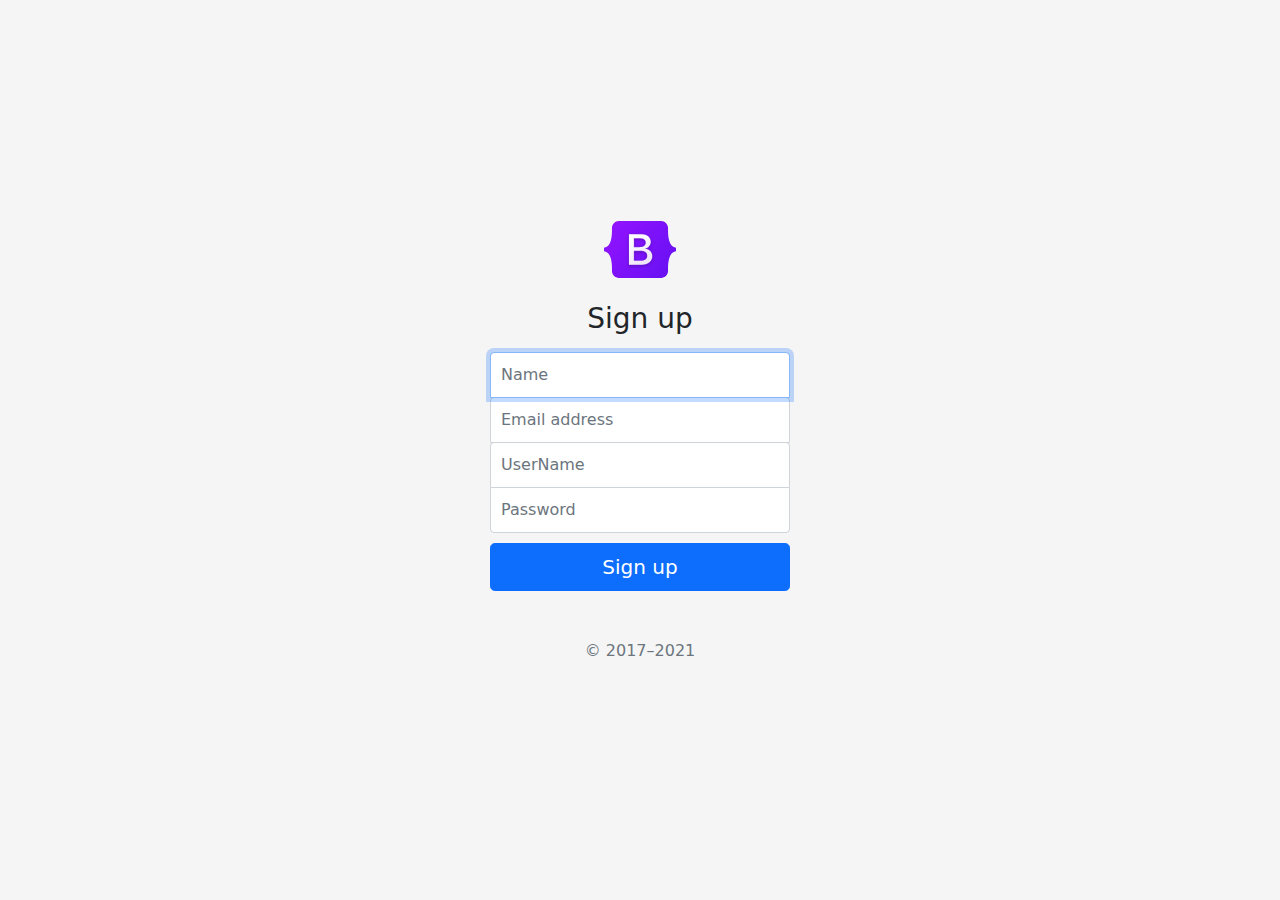
<file: 2HandPost/login.html>
<!doctype html>
<html lang="en">

<head>
    <meta charset="utf-8">
    <meta name="viewport" content="width=device-width, initial-scale=1">
    <meta name="description" content="">
    <meta name="author" content="Mark Otto, Jacob Thornton, and Bootstrap contributors">
    <meta name="generator" content="Hugo 0.80.0">
    <title>Signin Template · Bootstrap v5.0</title>

    <link rel="canonical" href="https://getbootstrap.com/docs/5.0/examples/sign-in/">



    <!-- Bootstrap core CSS -->
    <link href="../2HandPost/bootstrap/dist/css/bootstrap.min.css" rel="stylesheet">

    <style>
        .bd-placeholder-img {
            font-size: 1.125rem;
            text-anchor: middle;
            -webkit-user-select: none;
            -moz-user-select: none;
            user-select: none;
        }

        @media (min-width: 768px) {
            .bd-placeholder-img-lg {
                font-size: 3.5rem;
            }
        }

        html,
        body {
            height: 100%;
        }

        body {
            display: flex;
            align-items: center;
            padding-top: 40px;
            padding-bottom: 40px;
            background-color: #f5f5f5;
        }

        .form-signin {
            width: 100%;
            max-width: 330px;
            padding: 15px;
            margin: auto;
        }

        .form-signin .checkbox {
            font-weight: 400;
        }

        .form-signin .form-control {
            position: relative;
            box-sizing: border-box;
            height: auto;
            padding: 10px;
            font-size: 16px;
        }

        .form-signin .form-control:focus {
            z-index: 2;
        }

        .form-signin input:not([type='password']) {
            margin-bottom: -1px;
            border-bottom-right-radius: 0;
            border-bottom-left-radius: 0;
        }

        .form-signin input[type="password"] {
            margin-bottom: 10px;
            border-top-left-radius: 0;
            border-top-right-radius: 0;
        }
    </style>


    <!-- Custom styles for this template -->
</head>

<body class="text-center">

    <main class="form-signin">
        <form>
            <img class="mb-4" src="../2HandPost/bootstrap/brand/bootstrap-logo.svg" alt="" width="72" height="57">
            <h1 class="h3 mb-3 fw-normal">Sign up</h1>
            <label for="inputName" class="visually-hidden">Fullname</label>
            <input type="name" id="inputName" class="form-control" placeholder="Name" required autofocus>
            <label for="inputEmail" class="visually-hidden">Email address</label>
            <input type="email" id="inputEmail" class="form-control" placeholder="Email address" required autofocus>
            <label for="inputUserName" class="visually-hidden">UserName</label>
            <input type="username" id="inputUserName" class="form-control" placeholder="UserName" required autofocus>
            <label for="inputPassword" class="visually-hidden">Password</label>
            <input type="password" id="inputPassword" class="form-control" placeholder="Password" required>
            
            <button class="w-100 btn btn-lg btn-primary" type="submit">Sign up</button>
            <p class="mt-5 mb-3 text-muted">&copy; 2017–2021</p>
        </form>
    </main>



</body>

</html>
</file>
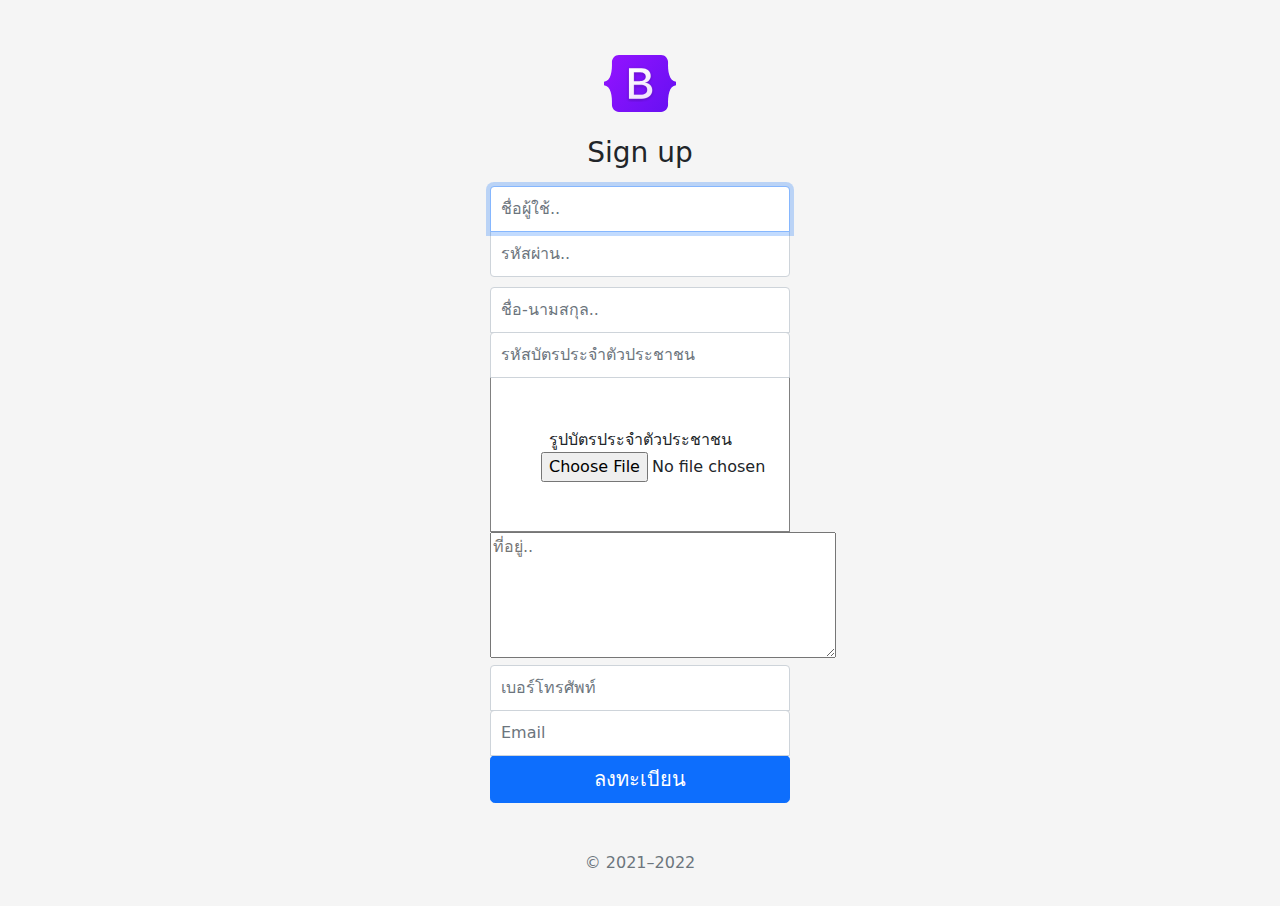
<file: 2HandPost/signup.html>
<!doctype html>
<html lang="en">

<head>
    <meta charset="utf-8">
    <meta name="viewport" content="width=device-width, initial-scale=1">
    <meta name="description" content="">
    <meta name="author" content="Mark Otto, Jacob Thornton, and Bootstrap contributors">
    <meta name="generator" content="Hugo 0.80.0">
    <title>Signin Template · Bootstrap v5.0</title>

    <link rel="canonical" href="https://getbootstrap.com/docs/5.0/examples/sign-in/">



    <!-- Bootstrap core CSS -->
    <link href="../2HandPost/bootstrap/dist/css/bootstrap.min.css" rel="stylesheet">

    <style>
        .bd-placeholder-img {
            font-size: 1.125rem;
            text-anchor: middle;
            -webkit-user-select: none;
            -moz-user-select: none;
            user-select: none;
        }

        @media (min-width: 768px) {
            .bd-placeholder-img-lg {
                font-size: 3.5rem;
            }
        }

        html,
        body {
            height: 100%;
        }

        body {
            display: flex;
            align-items: center;
            padding-top: 40px;
            padding-bottom: 40px;
            background-color: #f5f5f5;
        }

        .form-signin {
            width: 100%;
            max-width: 330px;
            padding: 15px;
            margin: auto;
        }

        .form-signin .checkbox {
            font-weight: 400;
        }

        .form-signin .form-control {
            position: relative;
            box-sizing: border-box;
            height: auto;
            padding: 10px;
            font-size: 16px;
        }

        .form-signin .form-control:focus {
            z-index: 2;
        }

        .form-signin input:not([type='password']) {
            margin-bottom: -1px;
            border-bottom-right-radius: 0;
            border-bottom-left-radius: 0;
        }

        .box-image {
            background-color: white;
            width: 300px;
            border: 1px solid gray;
            padding: 50px;
            margin: auto;
        }
        

        .form-signin input[type="password"] {
            margin-bottom: 10px;
            border-top-left-radius: 0;
            border-top-right-radius: 0;
        }
    </style>


    <!-- Custom styles for this template -->
</head>

<body class="text-center">

    <main class="form-signin">
        <form>
            <img class="mb-4" src="../2HandPost/bootstrap/brand/bootstrap-logo.svg" alt="" width="72" height="57">
            <h1 class="h3 mb-3 fw-normal">Sign up</h1>
            <label for="inputUserName" class="visually-hidden">UserName</label>
            <input type="username" id="inputUserName" class="form-control" placeholder="ชื่อผู้ใช้.." required autofocus>
            <label for="inputPassword" class="visually-hidden">Password</label>
            <input type="password" id="inputPassword" class="form-control" placeholder="รหัสผ่าน.." requiredautofocus>
            <label for="inputName" class="visually-hidden">Fullname</label>
            <input type="name" id="inputName" class="form-control" placeholder="ชื่อ-นามสกุล.." required autofocus>
            <label for="inputIdcard" class="visually-hidden">Idcard</label>
            <input type="Idcard" id="inputName" class="form-control" placeholder="รหัสบัตรประจำตัวประชาชน" required autofocus>
            
            <div class="box-image">
                <form action="/action_page.php">
                    <label for="img">รูปบัตรประจำตัวประชาชน</label>
                    <input type="file" id="img" name="img" accept="image/*">
                </form>
            </div>
            
            <TEXTAREA Name="content" ROWS="5" COLS="40" placeholder="ที่อยู่.." required></TEXTAREA>

            <label for="inputPhonenumber" class="visually-hidden">Phonenumber</label>
            <input type="Phonenumber" id="inputPhonenumber" class="form-control" placeholder="เบอร์โทรศัพท์" required autofocus>
            <label for="inputEmail" class="visually-hidden">Email address</label>
            <input type="email" id="inputEmail" class="form-control" placeholder="Email" required autofocus>
            
            <button class="w-100 btn btn-lg btn-primary" type="submit">ลงทะเบียน</button>
            <p class="mt-5 mb-3 text-muted">&copy; 2021–2022</p>
        </form>
    </main>



</body>

</html>
</file>
